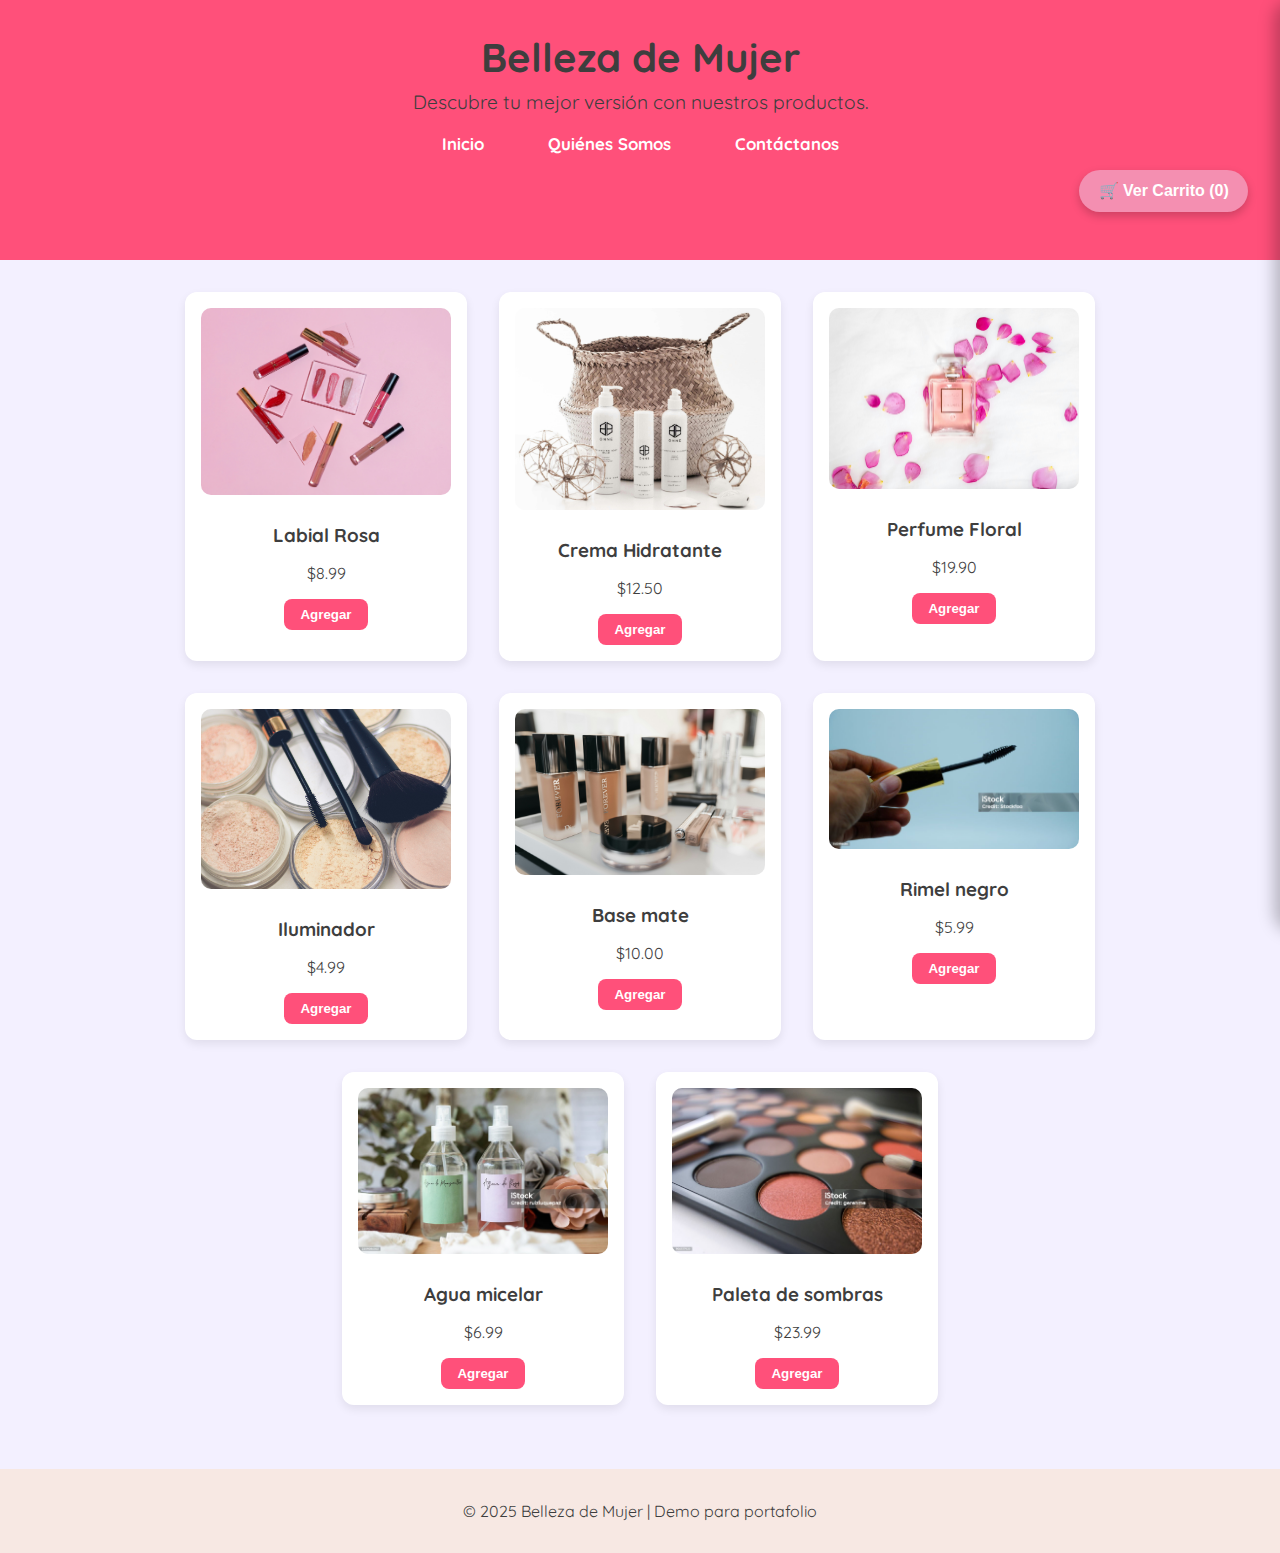
<file: index.html>
<!DOCTYPE html>
<html lang="es">
<head>
  <meta charset="UTF-8">
  <title>Tienda Demo</title>
  <link rel="stylesheet" href="style.css">
  <script src="script.js" defer></script>
</head>
<body>

  <header>
    <h1>Belleza de Mujer</h1>
    <p>Descubre tu mejor versión con nuestros productos.</p>
    <nav>
      <ul>
        <li><a href="index.html">Inicio</a></li>
        <li><a href="quienes-somos.html">Quiénes Somos</a></li>
        <li><a href="contacto.html">Contáctanos</a></li>
      </ul>
    </nav>


      <!-- carrito -->
    <div class="carrito-container">
      <button id="toggle-carrito">
        🛒 Ver Carrito <span id="contador-carrito">(0)</span>
      </button>
    </div>

    <!-- Overlay y Carrito Modal (fuera del header, puede ir antes de cerrar body) -->
    <div id="carrito-overlay" class="oculto"></div>

    <div id="carrito" class="carrito-modal oculto">
      <h3>Tu Carrito</h3>
      <ul class="lista-carrito"></ul>
      <p>Total: $<span id="total">0.00</span></p>
      <div class="botones-carrito">
        <button onclick="finalizarCompra()">Finalizar compra</button>
        <button onclick="vaciarCarrito()">Vaciar carrito</button>
      </div>
    </div>

  </header>

  

  <main>
    <!-- Productos-->
    <section class="productos">
      <!-- Producto 1 -->
      <div class="producto">
        <img src="img/labial.jpg" alt="Labial Rosa" />
        <h3>Labial Rosa</h3>
        <p>$8.99</p>
        <button onclick="agregarAlCarrito('Labial Rosa', 8.99)">Agregar</button>
      </div>

      <!-- Producto 2 -->
      <div class="producto">
        <img src="img/crema.jpg" alt="Crema Hidratante" />
        <h3>Crema Hidratante</h3>
        <p>$12.50</p>
        <button onclick="agregarAlCarrito('Crema Hidratante', 12.50)">Agregar</button>
      </div>

      <!-- Producto 3 -->
      <div class="producto">
        <img src="img/perfume.jpg" alt="Perfume Floral" />
        <h3>Perfume Floral</h3>
        <p>$19.90</p>
        <button onclick="agregarAlCarrito('Perfume Floral', 19.90)">Agregar</button>
      </div>

      <!-- Producto 1 -->
      <div class="producto">
        <img src="img/iluminador.jpg" alt="Iluminador" />
        <h3>Iluminador</h3>
        <p>$4.99</p>
        <button onclick="agregarAlCarrito('Iluminador', 4.99)">Agregar</button>
      </div>

      <!-- Producto 1 -->
      <div class="producto">
        <img src="img/base.jpg" alt="Base mate" />
        <h3>Base mate</h3>
        <p>$10.00</p>
        <button onclick="agregarAlCarrito('Base mate', 10.00)">Agregar</button>
      </div>

      <!-- Producto 1 -->
      <div class="producto">
        <img src="img/rimel.jpg" alt="Rimel" />
        <h3>Rimel negro</h3>
        <p>$5.99</p>
        <button onclick="agregarAlCarrito('Rimel', 5.99)">Agregar</button>
      </div>

      <!-- Producto 1 -->
      <div class="producto">
        <img src="img/micelar.jpg" alt="Agua micelar" />
        <h3>Agua micelar</h3>
        <p>$6.99</p>
        <button onclick="agregarAlCarrito('Agua micelar', 6.99)">Agregar</button>
      </div>

      <!-- Producto 1 -->
      <div class="producto">
        <img src="img/paleta.jpg" alt="Paleta de sombras" />
        <h3>Paleta de sombras</h3>
        <p>$23.99</p>
        <button onclick="agregarAlCarrito('Paleta de sombras', 8.99)">Agregar</button>
      </div>
    </section>
  </main>

  <footer>
    <p>© 2025 Belleza de Mujer | Demo para portafolio</p>
  </footer>

<div id="notificacion" class="oculto">Producto agregado al carrito 🛒</div>
</body>
</html>
</file>
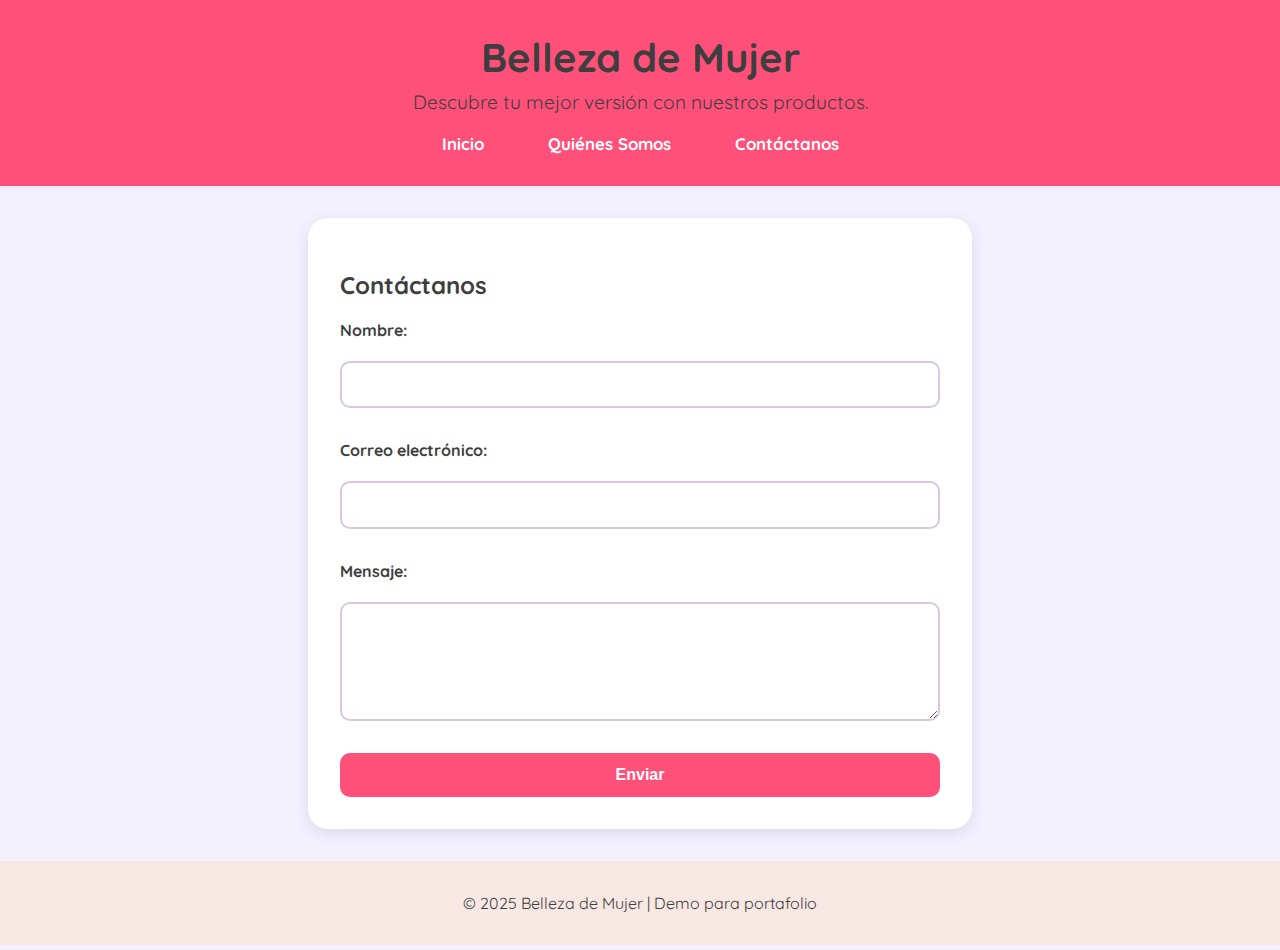
<file: contacto.html>
<!DOCTYPE html>
<html lang="es">
<head>
  <meta charset="UTF-8">
  <meta name="viewport" content="width=device-width, initial-scale=1.0">
  <title>Contáctanos</title>
  <link rel="stylesheet" href="style.css">
</head>
<body>

  <!-- Menú de navegación -->
  <header>
    <h1>Belleza de Mujer</h1>
    <p>Descubre tu mejor versión con nuestros productos.</p>
    <nav>
      <ul>
        <li><a href="index.html">Inicio</a></li>
        <li><a href="quienes-somos.html">Quiénes Somos</a></li>
        <li><a href="contacto.html">Contáctanos</a></li>
      </ul>
    </nav>
  </header>

  <!-- Sección de Contacto -->
  <section id="contacto">
    <div class="container">
      <h2>Contáctanos</h2>
      <form id="formulario-contacto" action="#">
        <label for="nombre">Nombre:</label>
        <input type="text" id="nombre" name="nombre" required minlength="3">
        <small class="error" id="error-nombre"></small>

        <label for="email">Correo electrónico:</label>
        <input type="email" id="email" name="email" required>
        <small class="error" id="error-email"></small>

        <label for="mensaje">Mensaje:</label>
        <textarea id="mensaje" name="mensaje" rows="5" required minlength="10"></textarea>
        <small class="error" id="error-mensaje"></small>

        <button type="submit" id="btn-enviar">Enviar</button>
      </form>

    </div>
  </section>

  <footer>
    <p>© 2025 Belleza de Mujer | Demo para portafolio</p>
  </footer>


<script>
  const form = document.getElementById('formulario-contacto');
  const btnEnviar = document.getElementById('btn-enviar');

  form.addEventListener('submit', function(e) {
    e.preventDefault();

    const nombre = document.getElementById('nombre').value.trim();
    const email = document.getElementById('email').value.trim();
    const mensaje = document.getElementById('mensaje').value.trim();

    // limpiar errores anteriores
    document.querySelectorAll('.error').forEach(e => e.textContent = '');

    let valido = true;

    if (nombre.length < 3) {
      document.getElementById('error-nombre').textContent = 'El nombre debe tener al menos 3 caracteres.';
      valido = false;
    }

    const emailRegex = /^[^\s@]+@[^\s@]+\.[^\s@]+$/;
    if (!emailRegex.test(email)) {
      document.getElementById('error-email').textContent = 'Ingresa un correo válido.';
      valido = false;
    }

    if (mensaje.length < 10) {
      document.getElementById('error-mensaje').textContent = 'El mensaje debe tener al menos 10 caracteres.';
      valido = false;
    }

    if (!valido) return;

    // Enviar a WhatsApp
    btnEnviar.disabled = true;
    const telefono = '50360440034'; // ← tu número sin +
    const texto = `Hola, soy ${nombre}.%0AMi correo es: ${email}.%0AMensaje: ${mensaje}`;
    const url = `https://wa.me/${telefono}?text=${texto}`;

    window.open(url, '_blank');
    form.reset();
    btnEnviar.disabled = false;
  });
</script>




</body>
</html>
</file>
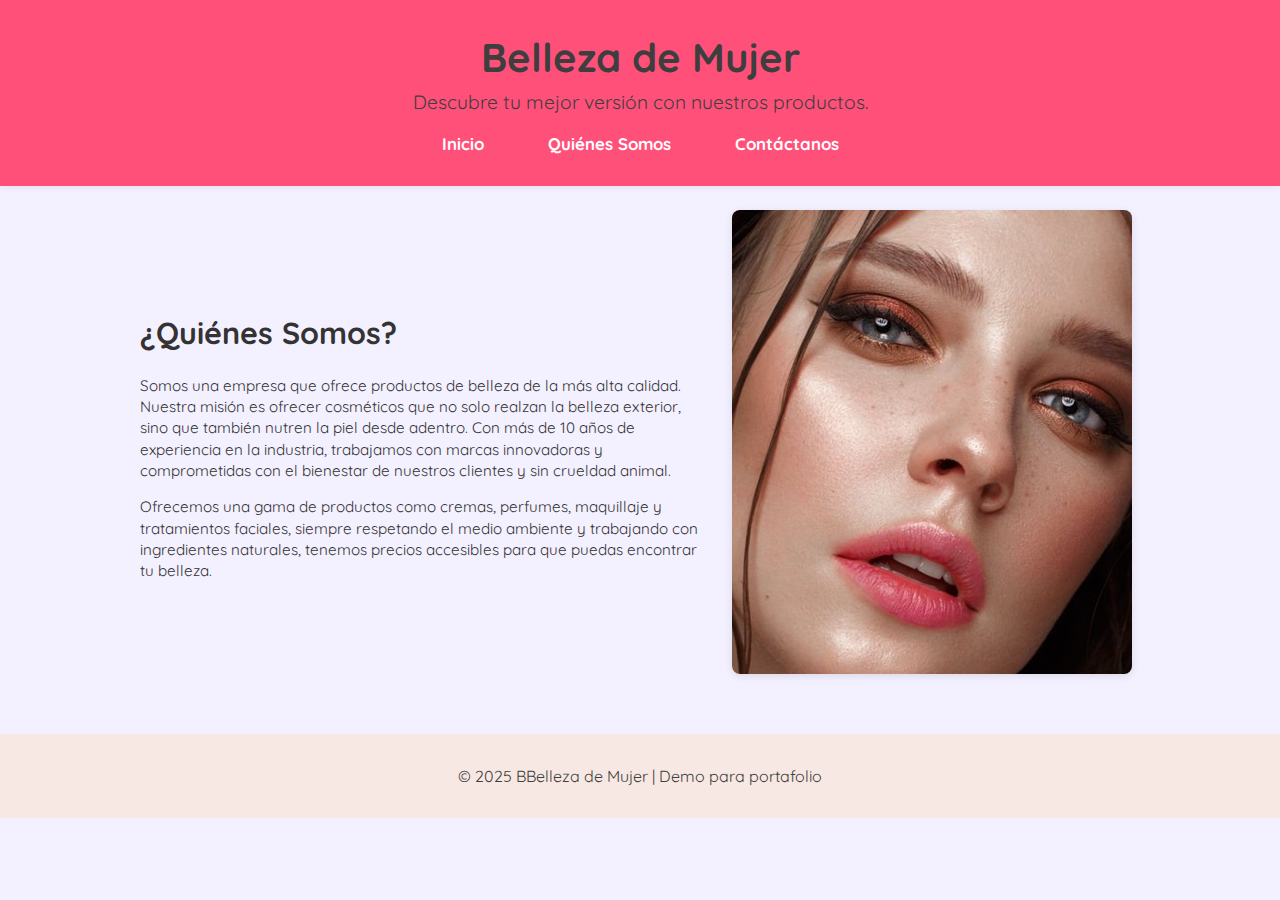
<file: quienes-somos.html>
<!DOCTYPE html>
<html lang="es">
<head>
  <meta charset="UTF-8">
  <meta name="viewport" content="width=device-width, initial-scale=1.0">
  <title>Quiénes Somos</title>
  <link rel="stylesheet" href="style.css">
</head>
<body>

  <!-- Menú de navegación -->
  <header>
    <h1>Belleza de Mujer</h1>
    <p>Descubre tu mejor versión con nuestros productos.</p>
    <nav>
      <ul>
        <li><a href="index.html">Inicio</a></li>
        <li><a href="quienes-somos.html">Quiénes Somos</a></li>
        <li><a href="contacto.html">Contáctanos</a></li>
      </ul>
    </nav>
  </header>

  <!-- Sección Quiénes Somos -->
  <section id="quienes-somos" class="info-section">
    <div class="container descripcion">
      <div>
        <h1>¿Quiénes Somos?</h1>
        <p>
          Somos una empresa que ofrece productos de belleza de la más alta calidad. Nuestra misión es ofrecer cosméticos que no solo realzan la belleza exterior, sino que también nutren la piel desde adentro. Con más de 10 años de experiencia en la industria, trabajamos con marcas innovadoras y comprometidas con el bienestar de nuestros clientes y sin crueldad animal.
        </p>
        <p>
          Ofrecemos una gama de productos como cremas, perfumes, maquillaje y tratamientos faciales, siempre respetando el medio ambiente y trabajando con ingredientes naturales, tenemos precios accesibles para que puedas encontrar tu belleza.
        </p>
      </div>
      <div>
        <img src="img/quienes-somos.jpg" alt="Sobre Belleza Divina">
      </div>
    </div>
  </section>

  <footer>
    <p>© 2025 BBelleza de Mujer | Demo para portafolio</p>
  </footer>

</body>
</html>
</file>
<file: style.css>
/* ----------------------------------------------------------
   FUENTE Y PALETA DE COLORES
---------------------------------------------------------- */
@import url('https://fonts.googleapis.com/css2?family=Quicksand:wght@400;600&display=swap');

:root {
  --rosa-claro: #f7e8e3;
  --melon-oscuro: #ff7f50;
  --lavanda: #f3f0ff;
  --lavanda-oscuro: #d8c6e4;
  --gris-suave: #f2f2f2;
  --text-dark: #3e3e3e;
  --hover: #ff6347;
}

/* ----------------------------------------------------------
   ESTILOS GENERALES
---------------------------------------------------------- */
body {
  margin: 0;
  font-family: 'Quicksand', sans-serif;
  background-color: var(--lavanda);
  color: var(--text-dark);
}

/* ----------------------------------------------------------
   ENCABEZADO
---------------------------------------------------------- */
header {
  text-align: center;
  padding: 2rem 1rem;
  background-color: #ff507a;
  box-shadow: 0 2px 8px rgba(0,0,0,0.05);
}

header h1 {
  font-size: 2.5rem;
  margin: 0;
}

header p {
  font-size: 1.2rem;
  margin-top: 0.5rem;
}


/* ----------------------------------------------------------
   CONTENEDOR DEL BOTÓN DE CARRITO
---------------------------------------------------------- */
.carrito-container {
  text-align: right;
  padding: 1rem;
  background-color: transparent;
  bottom: 20px;
}
#toggle-carrito {
  background-color: #f48fb1; /* rosa suave */
  color: white;
  border: none;
  padding: 0.7rem 1.2rem;
  border-radius: 30px;
  font-size: 1rem;
  font-weight: bold;
  box-shadow: 0 4px 10px rgba(0, 0, 0, 0.2);
  cursor: pointer;
  transition: background-color 0.3s ease;
}

#toggle-carrito:hover {
  background-color: #ec407a;
}

/* ----------------------------------------------------------
   NOTIFICACION DE AGREGAR A CARRITO
---------------------------------------------------------- */
#notificacion {
  position: fixed;
  top: 20px;
  right: 20px;
  background-color: #ff4da6; /* rosa neón/chillante */
  color: white;
  padding: 0.8rem 1.2rem;
  border-radius: 8px;
  box-shadow: 0 4px 12px rgba(0, 0, 0, 0.25);
  font-size: 0.95rem;
  z-index: 1000;
  opacity: 0;
  transform: translateY(-20px);
  transition: opacity 0.4s ease, transform 0.4s ease;
}


#notificacion.mostrar {
  opacity: 1;
  transform: translateY(0);
}

#notificacion.oculto {
  display: none;
}



/* ----------------------------------------------------------
   SECCIÓN DE PRODUCTOS
---------------------------------------------------------- */
.productos {
  display: flex;
  justify-content: center;
  flex-wrap: wrap;
  gap: 2rem;
  padding: 2rem;
  background-color: var(--lavanda);
}

.producto {
  background-color: white;
  border-radius: 12px;
  box-shadow: 0 4px 10px rgba(0,0,0,0.08);
  padding: 1rem;
  width: 250px;
  text-align: center;
  transition: transform 0.3s ease;
}

.producto:hover {
  transform: translateY(-5px);
  box-shadow: 0 8px 20px rgba(0,0,0,0.15);
}

.producto img {
  width: 100%;
  border-radius: 10px;
  margin-bottom: 1rem;
}

.producto h3 {
  margin: 0.5rem 0;
}

.producto button {
  background-color: #ff507a;
  border: none;
  padding: 0.5rem 1rem;
  font-weight: bold;
  color: #fff;
  border-radius: 8px;
  cursor: pointer;
  transition: background-color 0.3s;
}

.producto button:hover {
  background-color: var(--hover);
}

/* ----------------------------------------------------------
   CARRITO MODAL + OVERLAY
---------------------------------------------------------- */
/* Fondo oscuro detrás del carrito */
#carrito-overlay {
  position: fixed;
  top: 0;
  left: 0;
  width: 100vw;
  height: 100vh;
  background-color: rgba(0, 0, 0, 0.4);
  z-index: 9;
  display: none;
  backdrop-filter: blur(2px);
}

#carrito-overlay.mostrar {
  display: block;
}

/* Modal del carrito (deslizante desde la derecha) */
.carrito-modal {
  position: fixed;
  top: 0;
  right: 0;
  width: 90%;
  max-width: 400px;
  height: 100vh;
  background-color: white;
  padding: 1rem 1.5rem;
  box-shadow: -6px 0 16px rgba(0, 0, 0, 0.25);
  z-index: 10;
  transform: translateX(100%);
  transition: transform 0.4s ease;
  border-top-left-radius: 20px;
  border-bottom-left-radius: 20px;
  display: flex;
  flex-direction: column;
}

.carrito-modal.mostrar {
  transform: translateX(0);
}

/* Título del carrito */
.carrito-modal h3 {
  background-color: #ff507a;
  color: white;
  padding: 1rem;
  border-radius: 15px;
  text-align: center;
  font-size: 1.4rem;
  margin-top: 0;
  box-shadow: 0 4px 8px rgba(0, 0, 0, 0.1);
}

/* Lista de productos dentro del carrito */
.lista-carrito {
  list-style: none;
  padding: 0;
  margin: 1rem 0;
  flex-grow: 1;
  overflow-y: auto;
}

.lista-carrito li {
  background-color: var(--lavanda);
  margin-bottom: 0.7rem;
  padding: 0.8rem 1rem;
  border-radius: 10px;
  display: flex;
  justify-content: space-between;
  align-items: center;
  font-weight: 500;
  box-shadow: 0 2px 6px rgba(0,0,0,0.08);
}

.lista-carrito li button {
  background-color: transparent;
  color: #ff4d4d;
  border: none;
  font-weight: bold;
  font-size: 1.1rem;
  cursor: pointer;
}

/* Total del carrito */
.carrito-modal p {
  font-size: 1.2rem;
  font-weight: bold;
  text-align: right;
  margin: 0.5rem 0;
}

/* Botones de acción dentro del carrito */
.botones-carrito {
  display: flex;
  flex-direction: column;
  gap: 0.7rem;
  margin-top: 1rem;
}

.botones-carrito button {
  background-color: #ff507a;
  color: white;
  border: none;
  padding: 0.9rem;
  border-radius: 12px;
  font-size: 1rem;
  font-weight: bold;
  cursor: pointer;
  transition: background-color 0.3s ease;
}

.botones-carrito button:hover {
  background-color: var(--hover);
}
/* ----------------------------------------------------------
   FORMULARIO DE CONTACTO
---------------------------------------------------------- */
/* Formulario de contacto */
#contacto .container {
  background-color: white;
  padding: 2rem;
  max-width: 600px;
  margin: 2rem auto;
  border-radius: 20px;
  box-shadow: 0 4px 16px rgba(0, 0, 0, 0.1);
}

form {
  display: flex;
  flex-direction: column;
  gap: 1rem;
}

form label {
  font-weight: bold;
  margin-bottom: 0.3rem;
}

form input,
form textarea {
  padding: 0.8rem 1rem;
  border: 2px solid var(--lavanda-oscuro);
  border-radius: 10px;
  font-size: 1rem;
  transition: border-color 0.3s, box-shadow 0.3s;
}

form input:focus,
form textarea:focus {
  outline: none;
  border-color: var(--melon-oscuro);
  box-shadow: 0 0 5px rgba(255, 127, 80, 0.4);
}

form button {
  background-color: #ff507a;
  color: white;
  border: none;
  padding: 0.8rem;
  border-radius: 10px;
  font-weight: bold;
  font-size: 1rem;
  cursor: pointer;
  transition: background-color 0.3s ease;
}

form button:hover {
  background-color: var(--hover);
}

.error {
  color: red;
  font-size: 0.85rem;
  margin-top: -0.5rem;
  margin-bottom: 0.5rem;
}

/* ----------------------------------------------------------
   PIE DE PÁGINA
---------------------------------------------------------- */
footer {
  text-align: center;
  padding: 1rem;
  background-color: var(--rosa-claro);
  margin-top: 2rem;
}

/* ----------------------------------------------------------
   RESPONSIVE GENERAL
---------------------------------------------------------- */
@media (max-width: 768px) {
  .productos {
    flex-direction: column;
    align-items: center;
    padding: 1rem;
  }

  .producto {
    width: 90%;
  }

  nav ul {
    display: flex;
    flex-direction: column;
    gap: 0.5rem;
    padding: 0;
    list-style: none;
  }

  nav ul li {
    margin: 0;
  }

  .carrito-container {
    text-align: center;
  }

  .carrito-modal {
    width: 100%;
    border-radius: 0;
  }
}
/* ----------------------------------------
   MENÚ DE NAVEGACIÓN
---------------------------------------- */
nav {
  margin-top: 1rem;
}

nav ul {
  list-style: none;
  padding: 0;
  margin: 0;
  display: flex;
  justify-content: center;
  gap: 2rem;
}

nav ul li {
  position: relative;
}

nav ul li a {
  text-decoration: none;
  color: white;
  font-weight: bold;
  font-size: 1.05rem;
  padding: 0.5rem 1rem;
  transition: background-color 0.3s ease, color 0.3s ease;
  border-radius: 10px;
}

nav ul li a:hover {
  background-color: rgba(255, 255, 255, 0.2);
  color: #fff;
}

/* Subrayado elegante del link activo (puede colocarse por JS más adelante) */
nav ul li a.activo {
  background-color: white;
  color: #ff507a;
}

/* ----------------------------------------
   QUIENES SOMOS
---------------------------------------- */
.container.descripcion {
  display: flex;
  flex-wrap: wrap;
  align-items: center;
  justify-content: space-between;
  gap: 1rem;
  padding: 1.5rem;
  max-width: 1000px;
  margin: 0 auto;
}

/* Texto */
.container.descripcion > div:first-child {
  flex: 1 1 55%;
  font-size: 0.95rem;
  line-height: 1.4;
  color: #333;
}

/* Imagen */
.container.descripcion > div:last-child {
  flex: 1 1 40%;
  text-align: center;
}

.container.descripcion img {
  max-width: 100%;
  height: auto;
  border-radius: 8px;
  box-shadow: 0 2px 8px rgba(0, 0, 0, 0.1);
}
</file>
